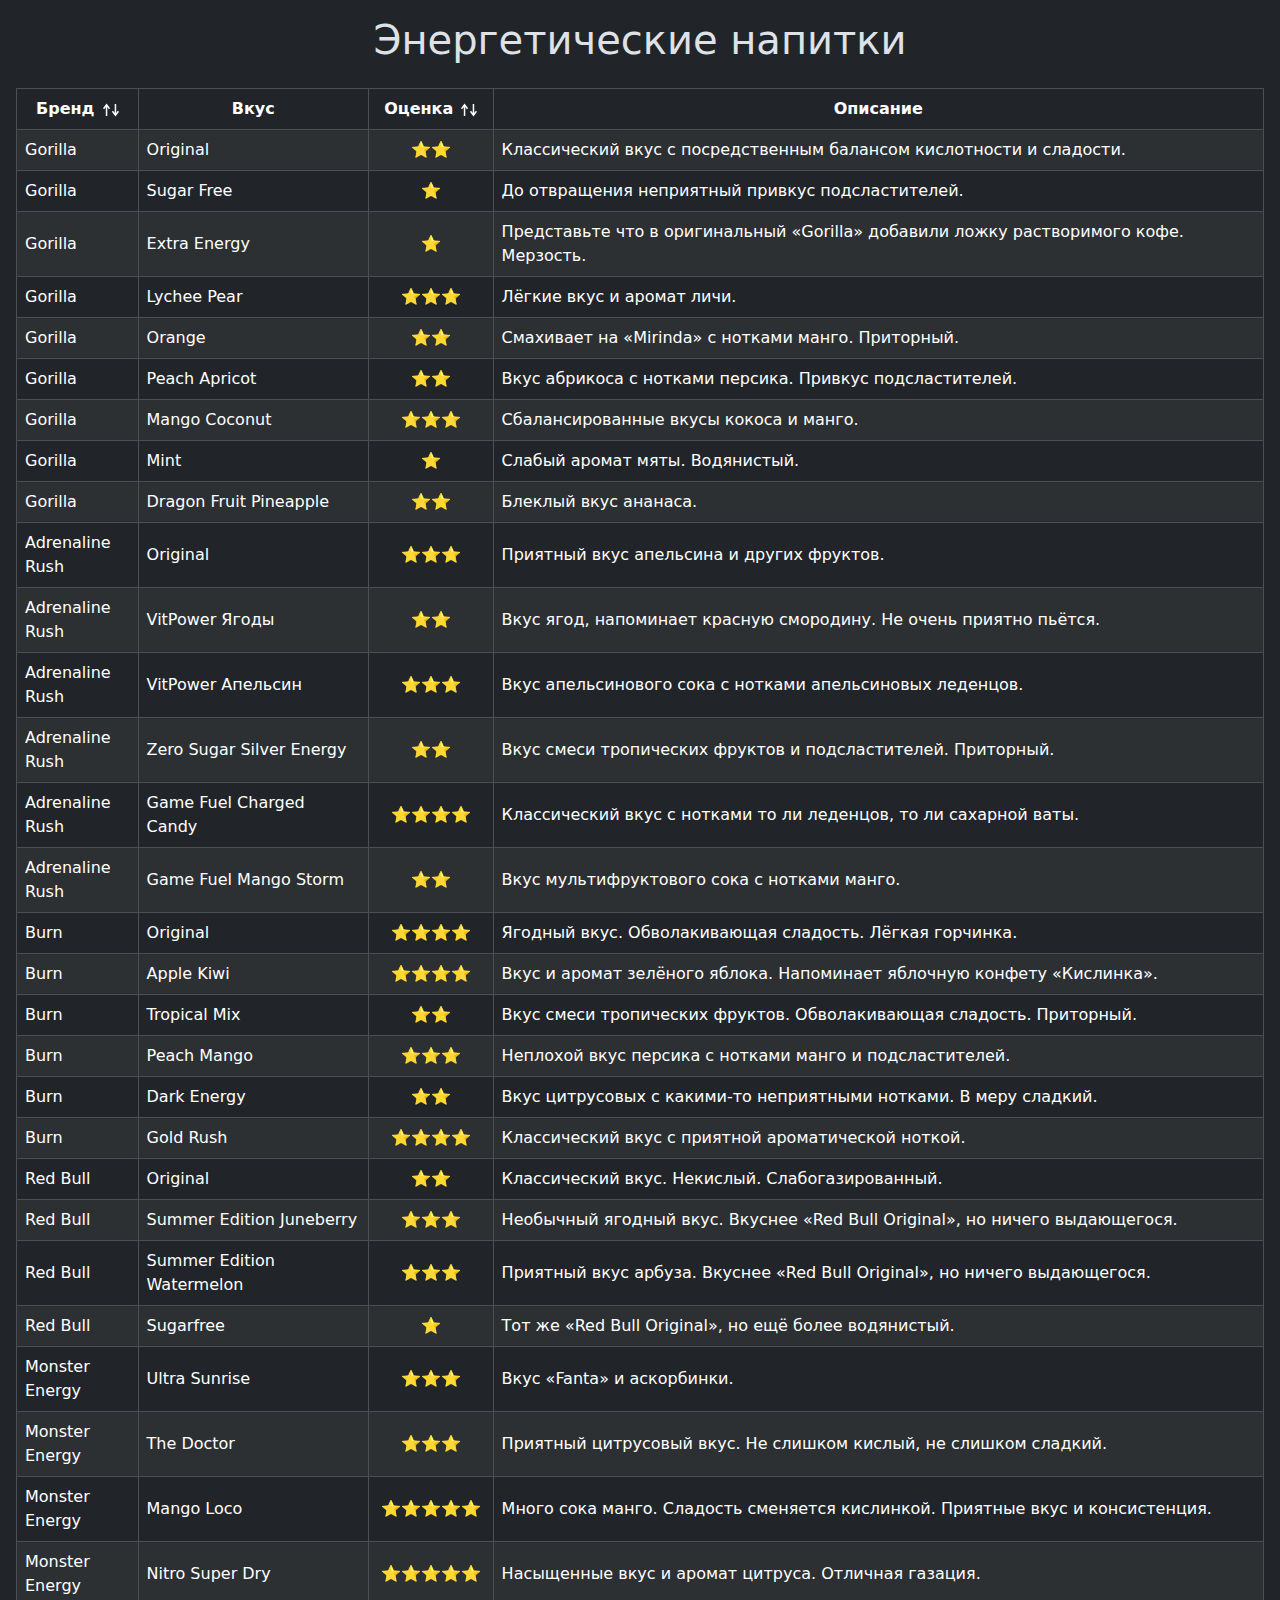
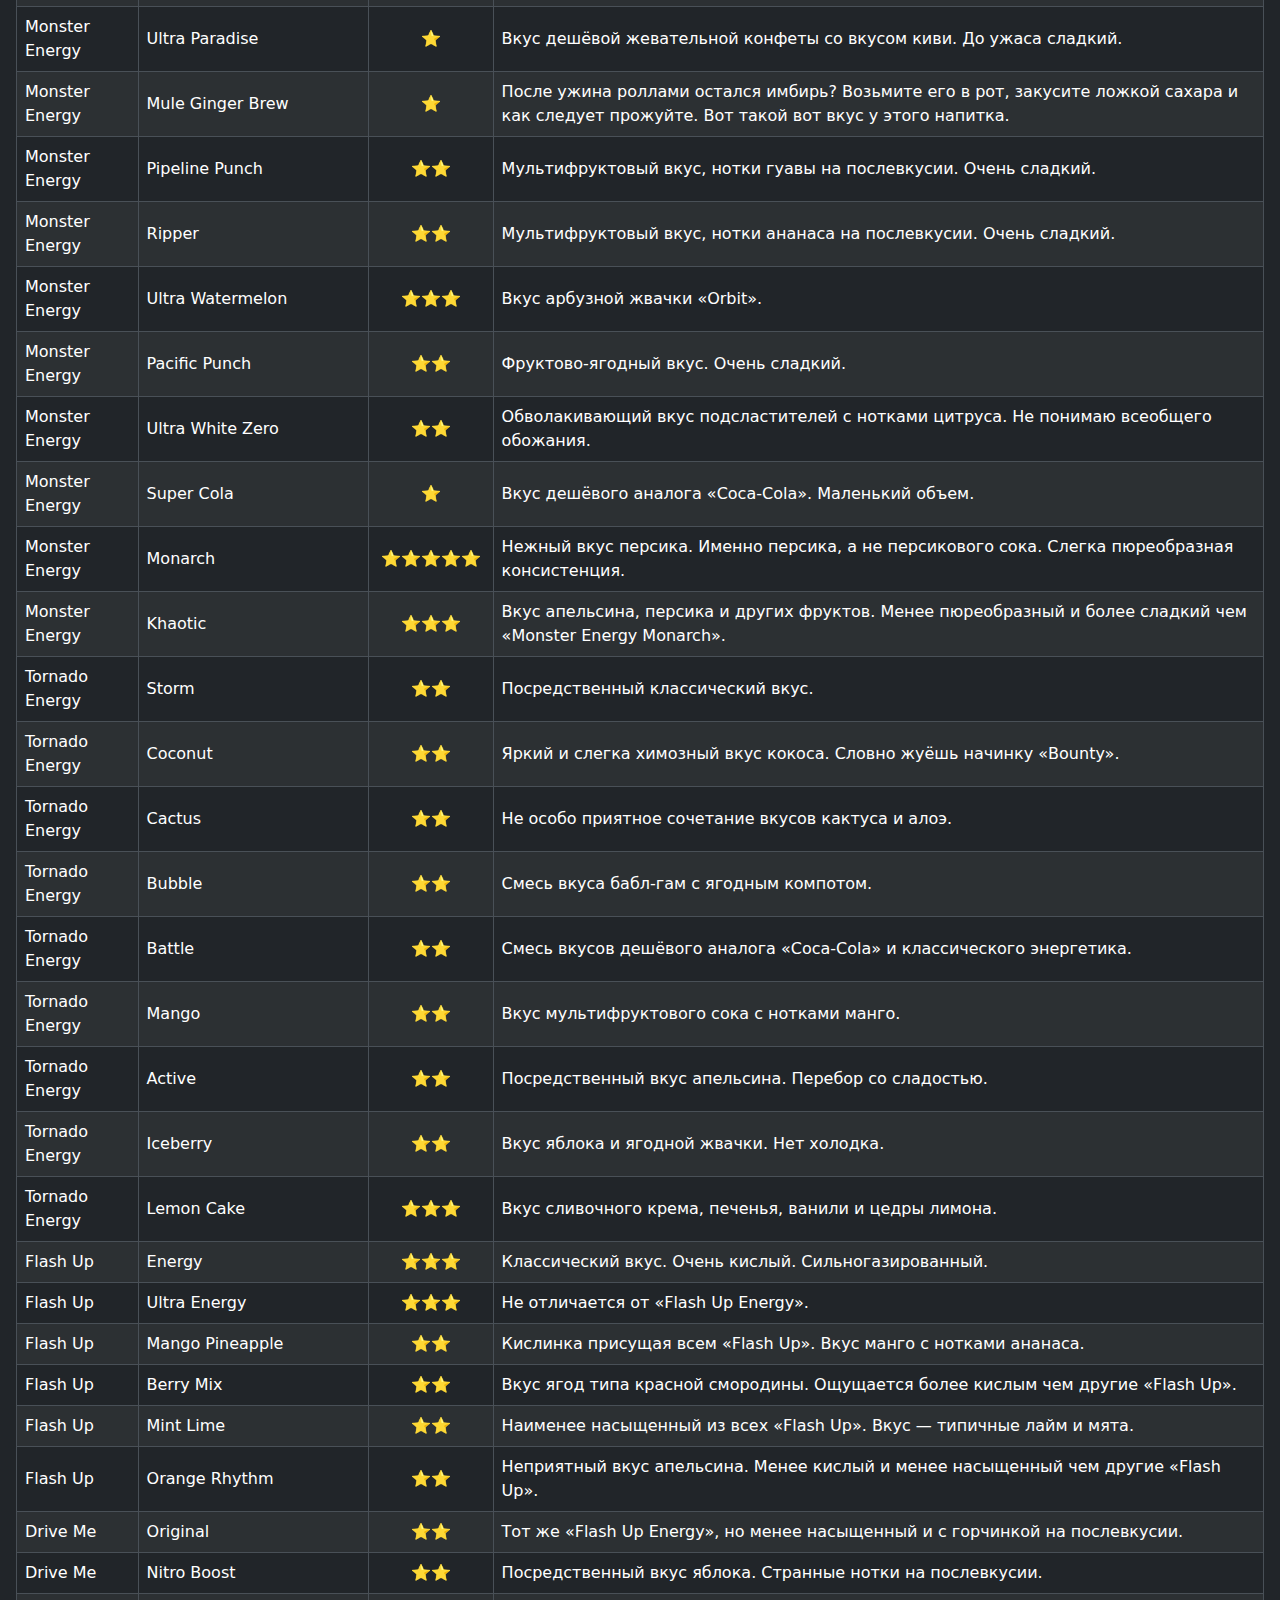
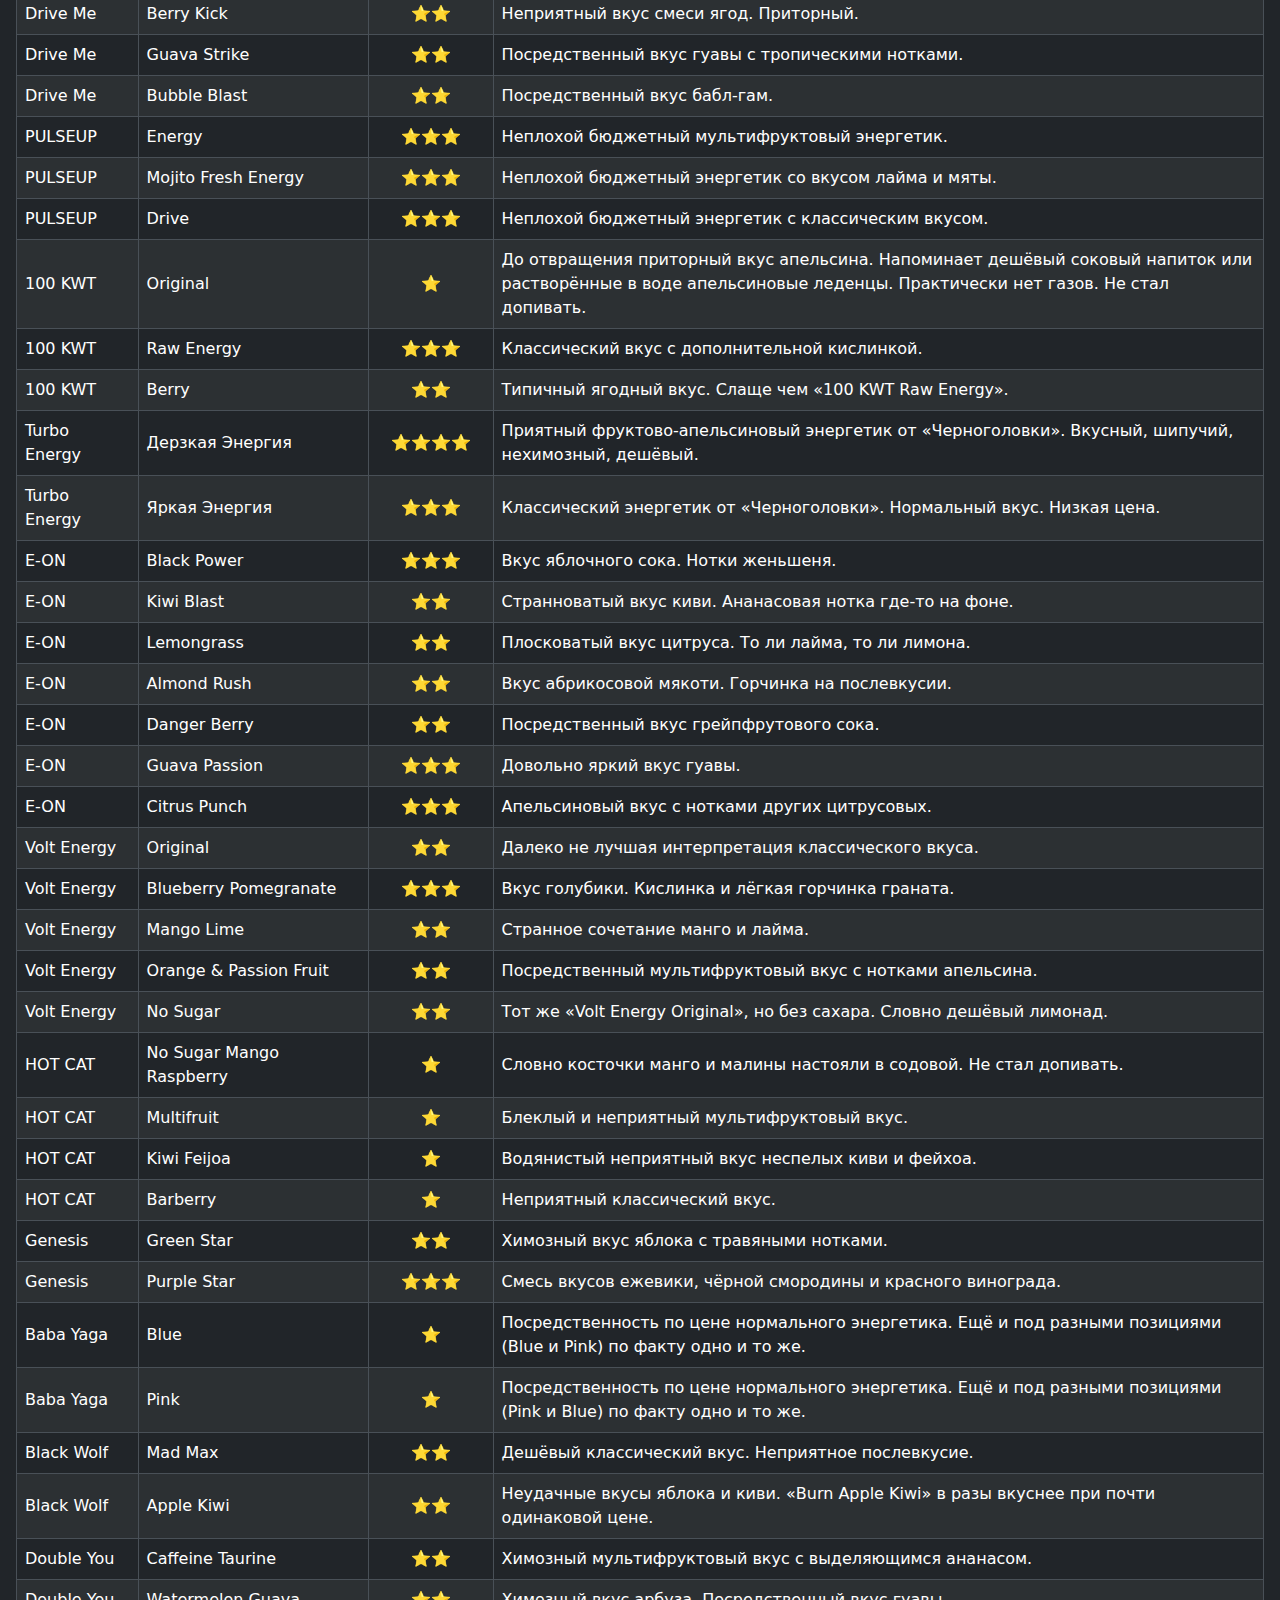
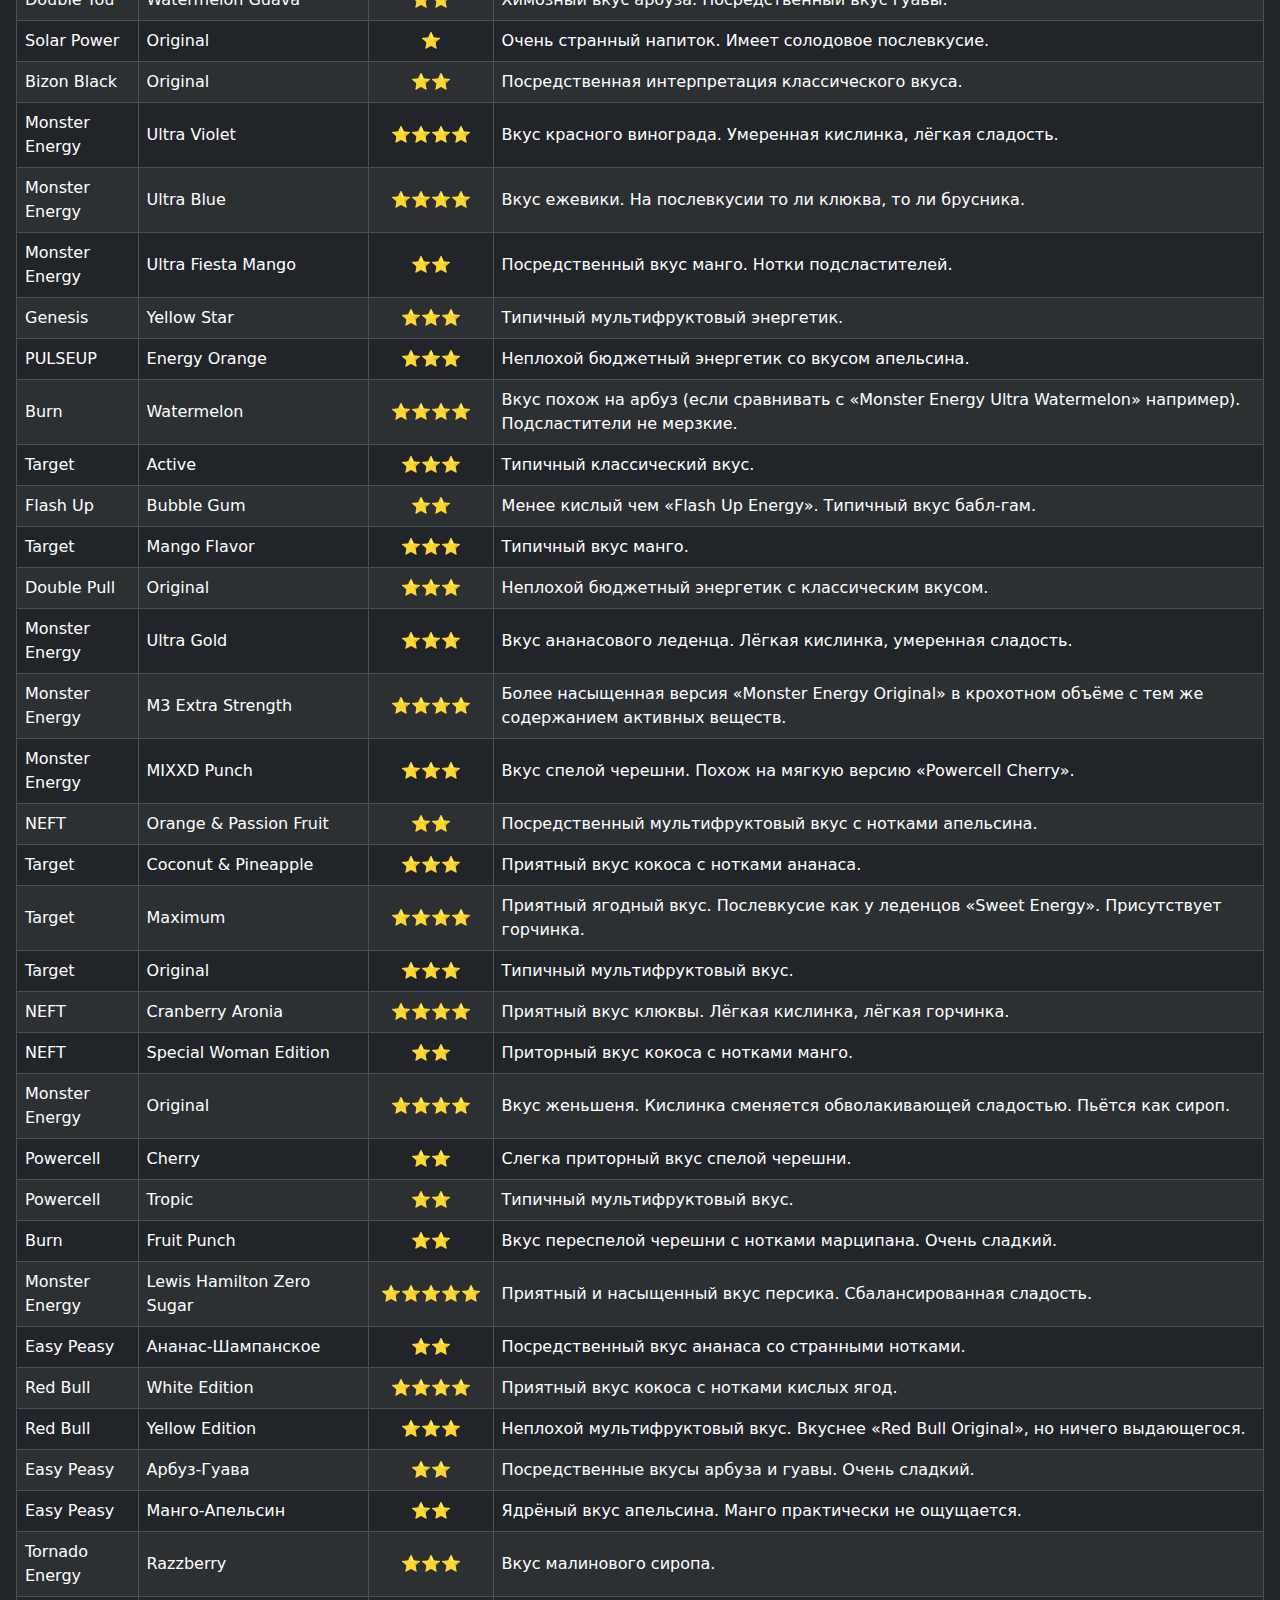
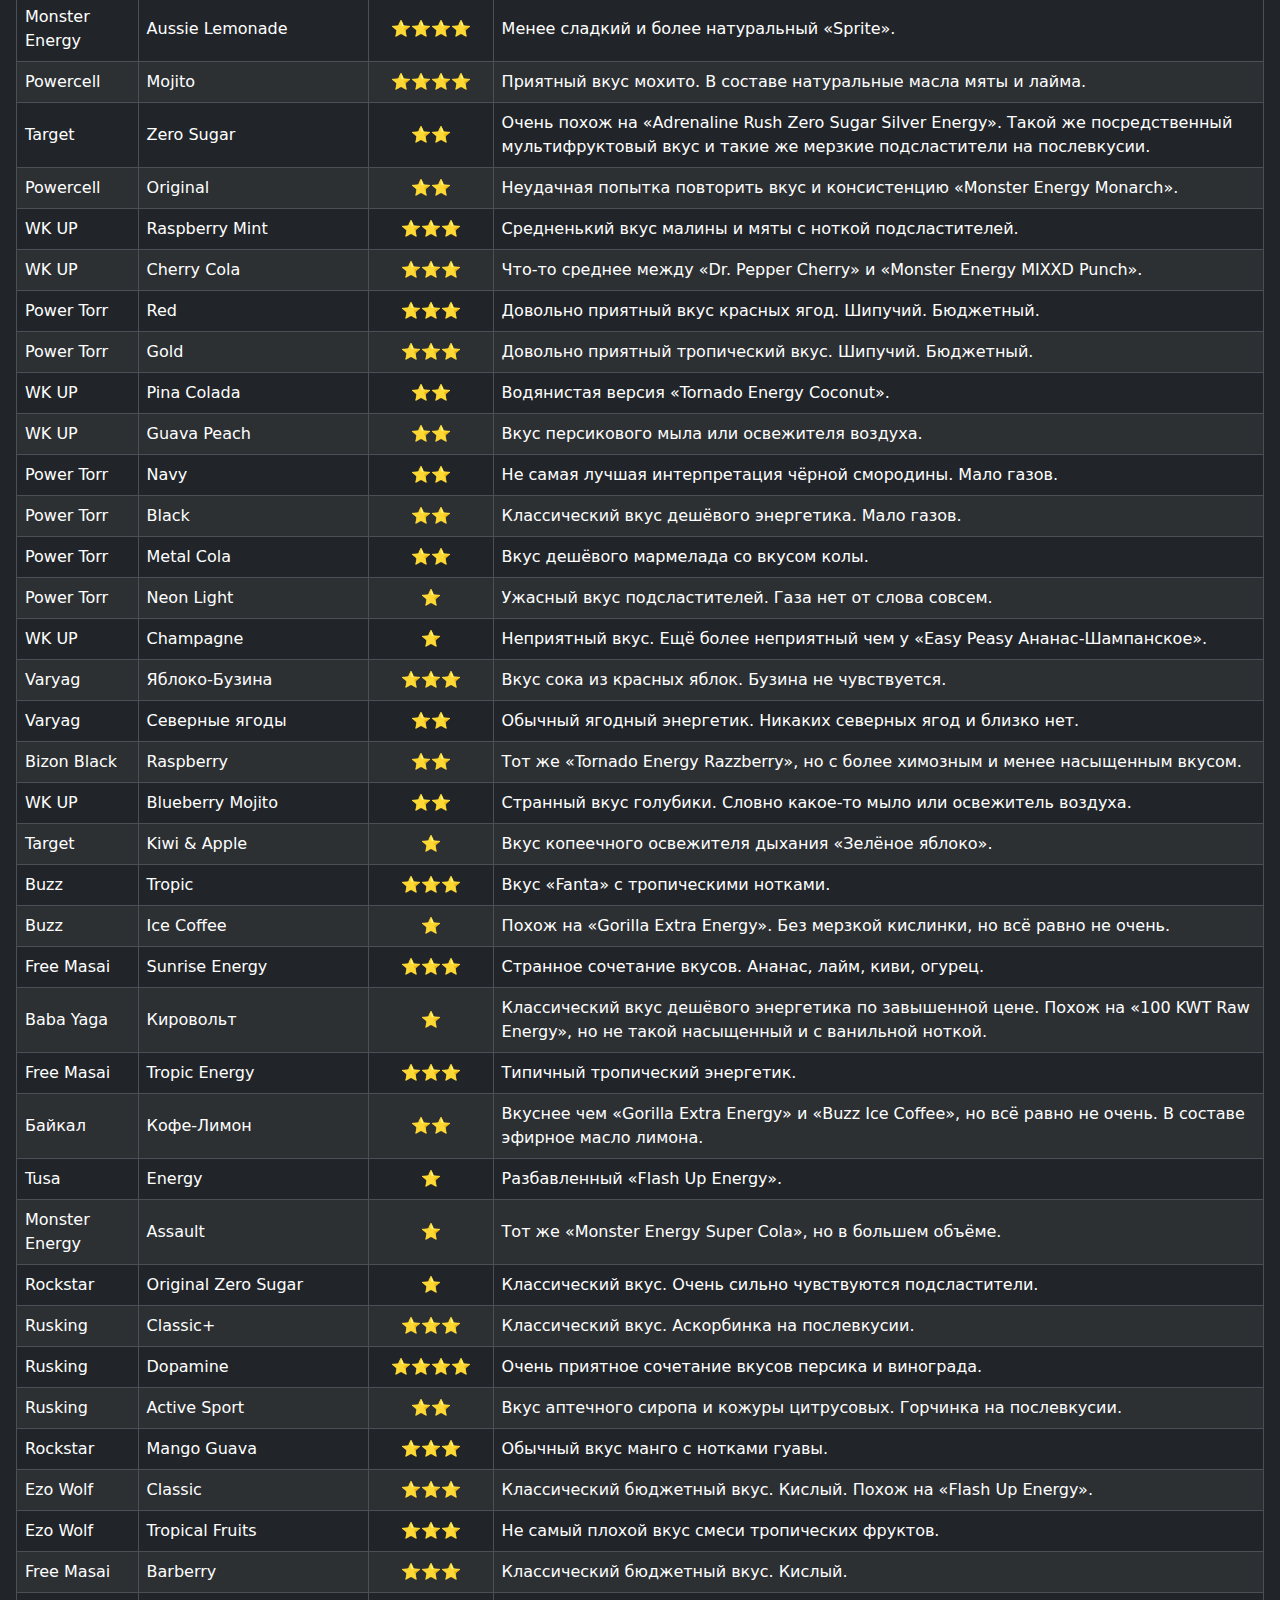
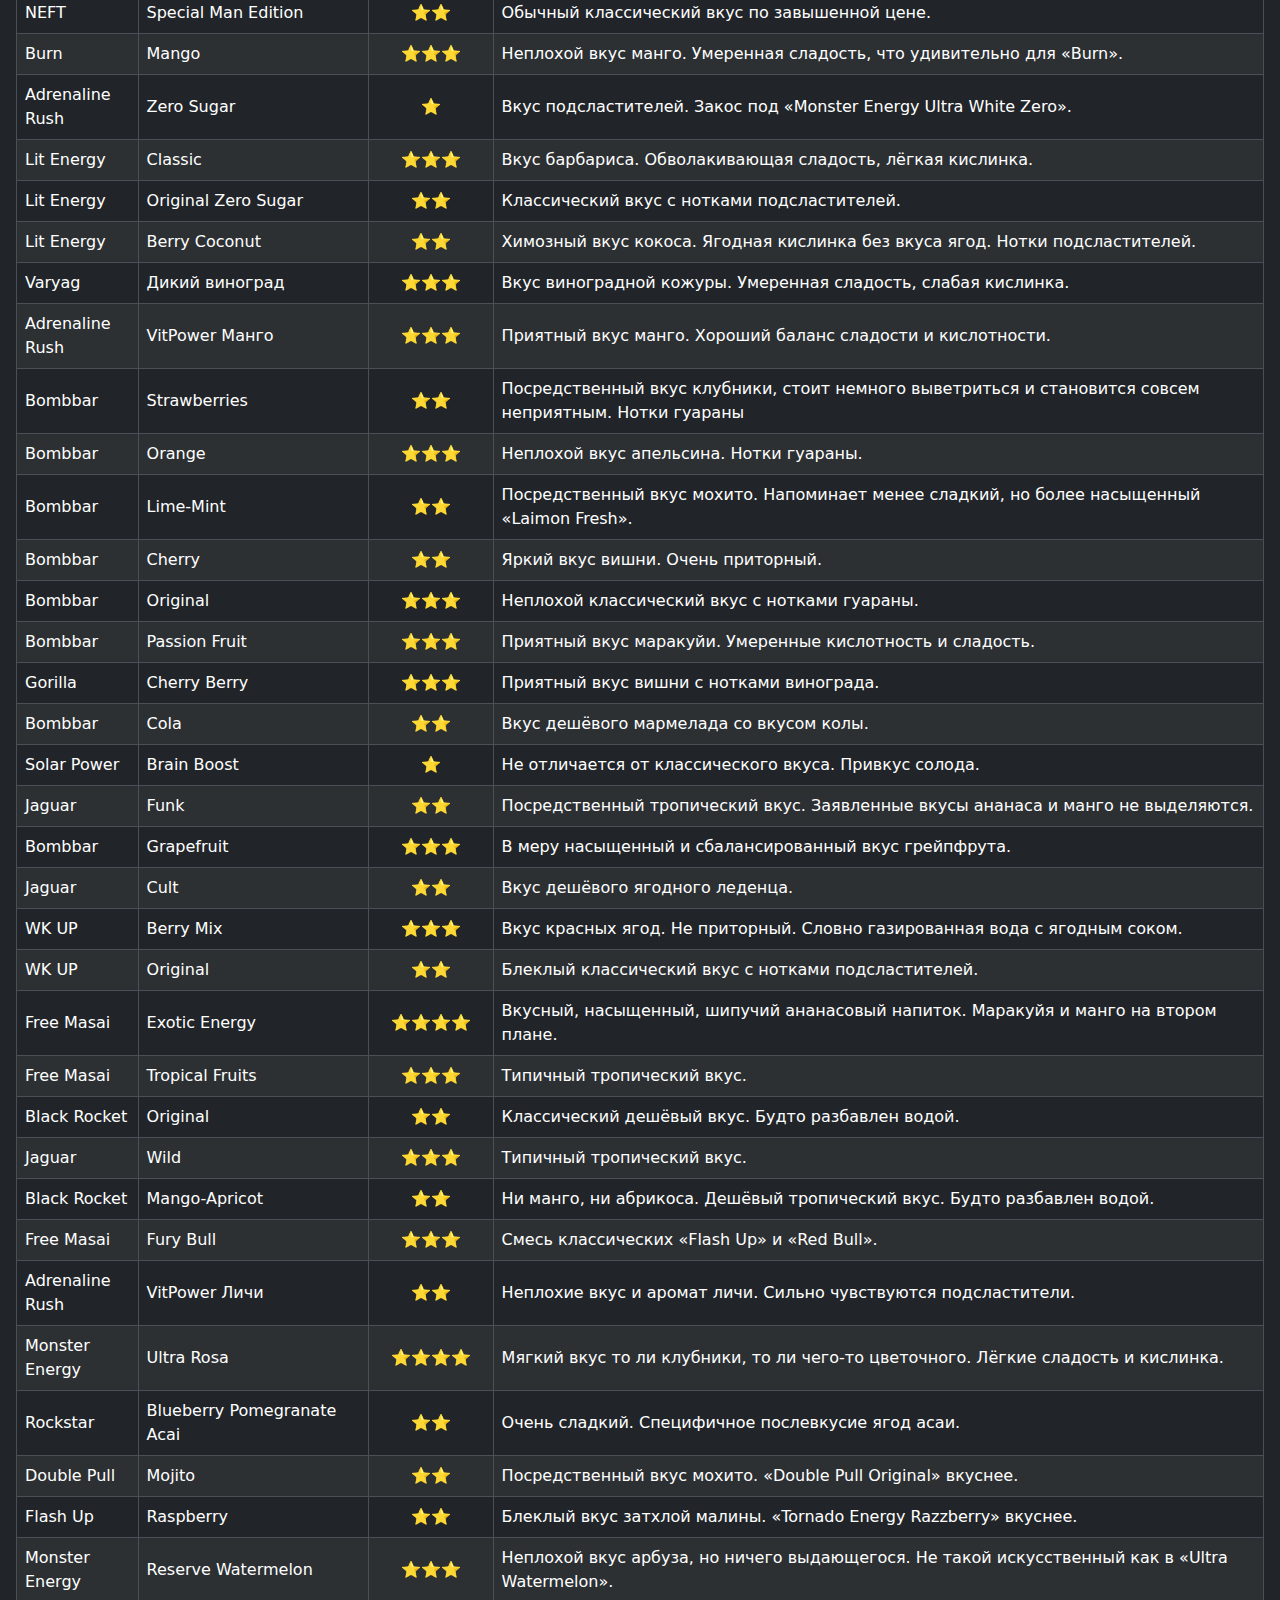
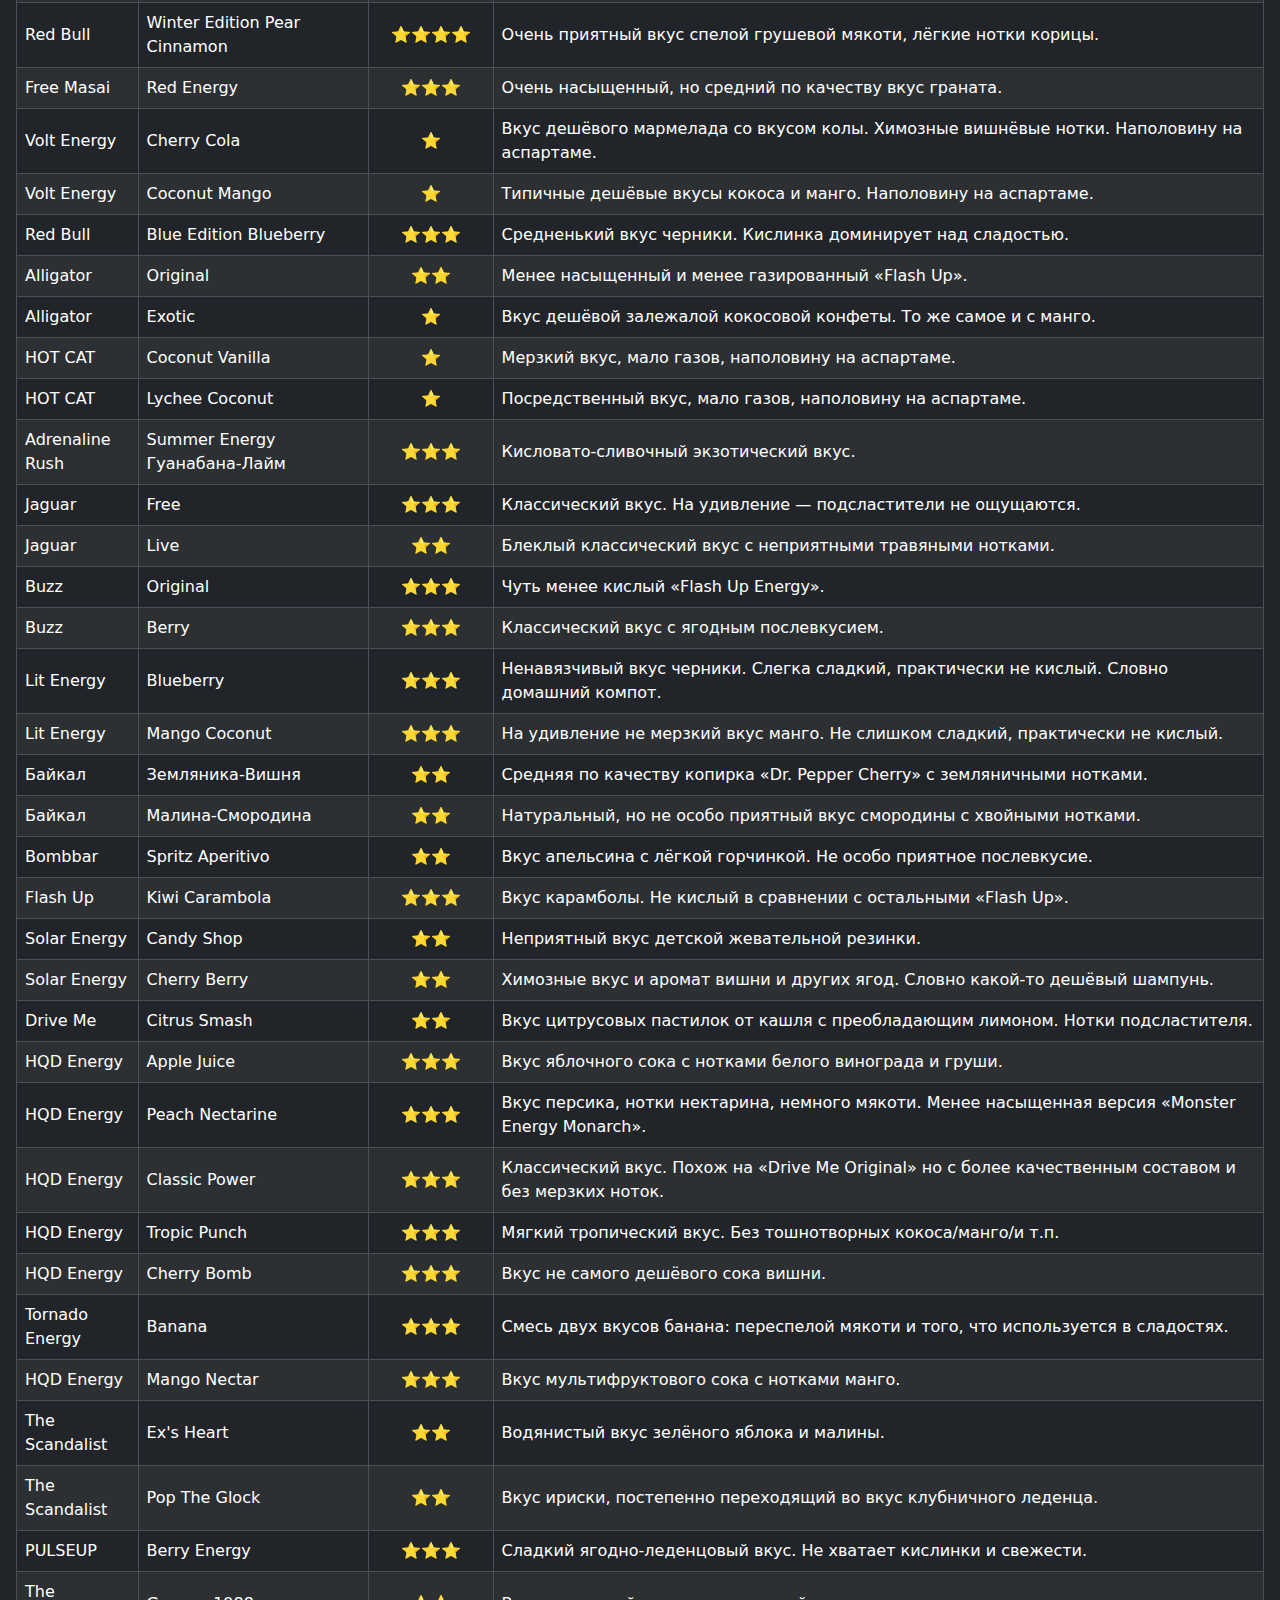
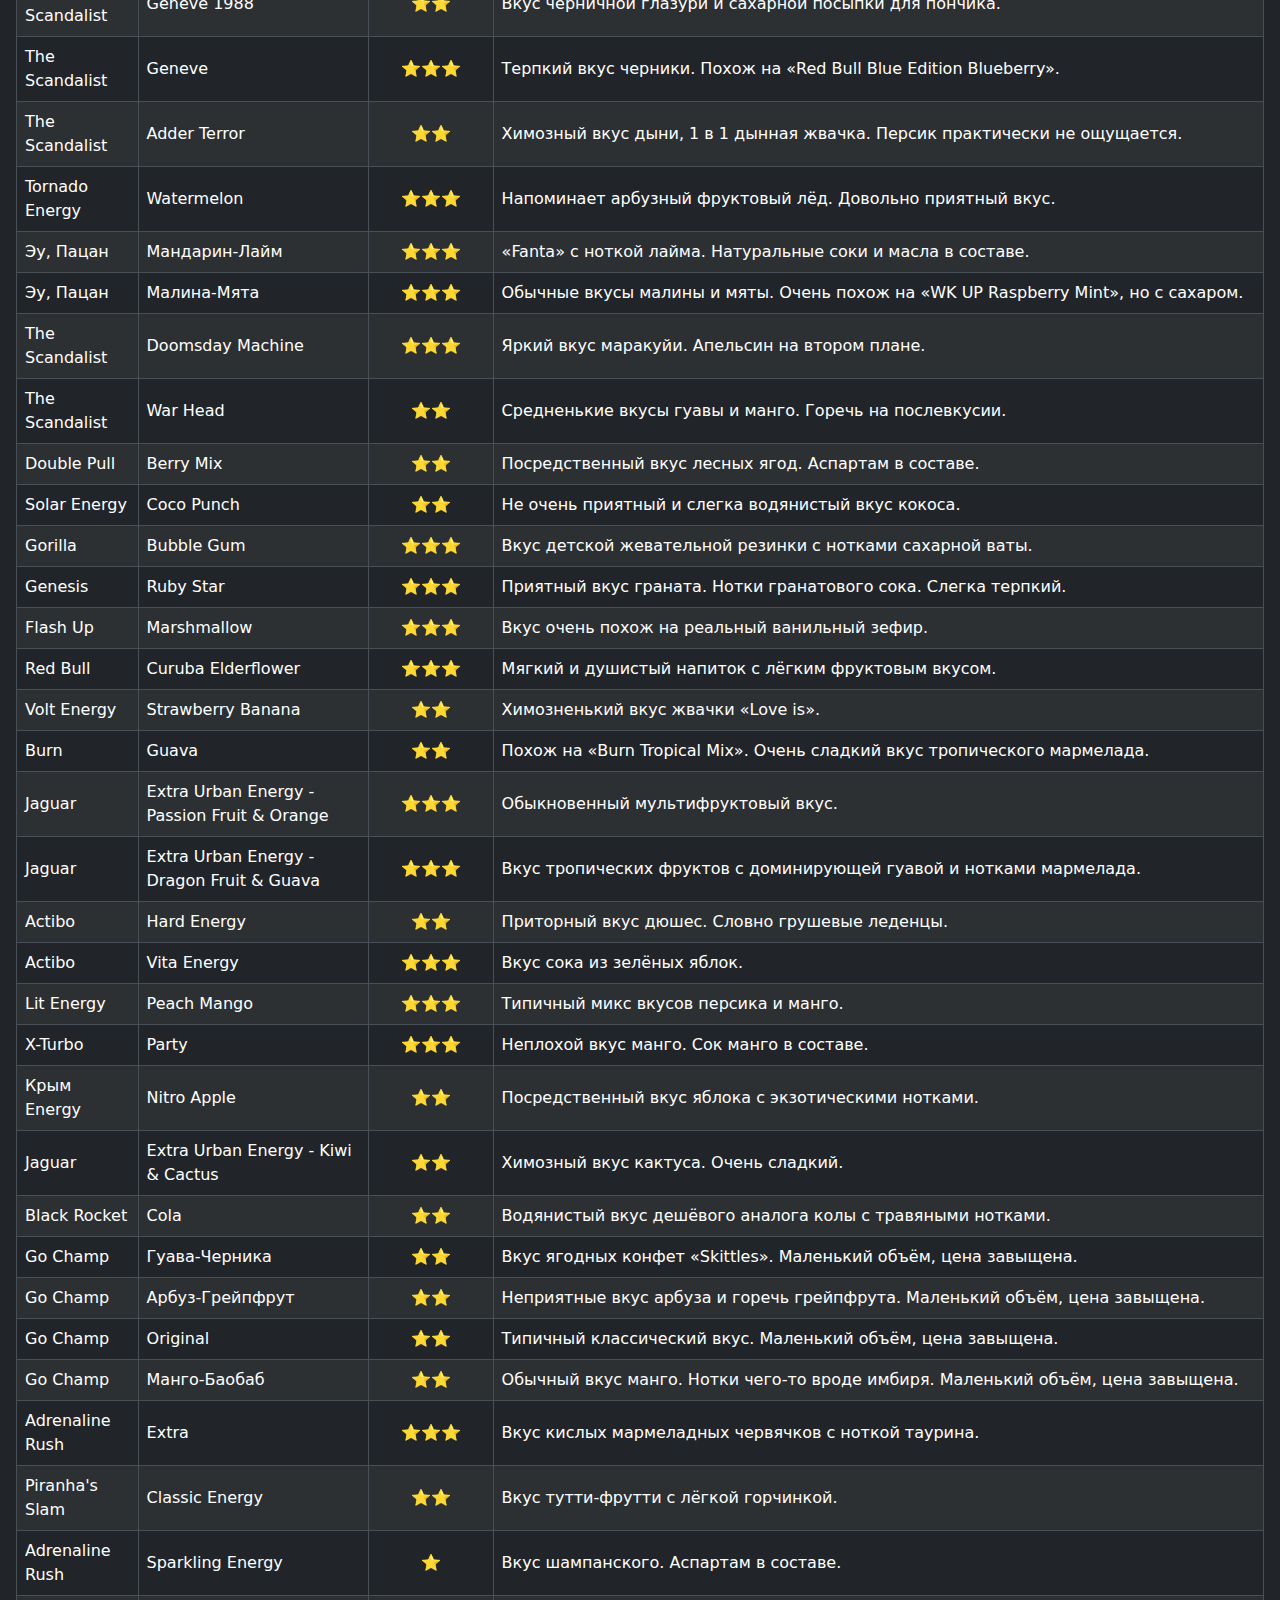
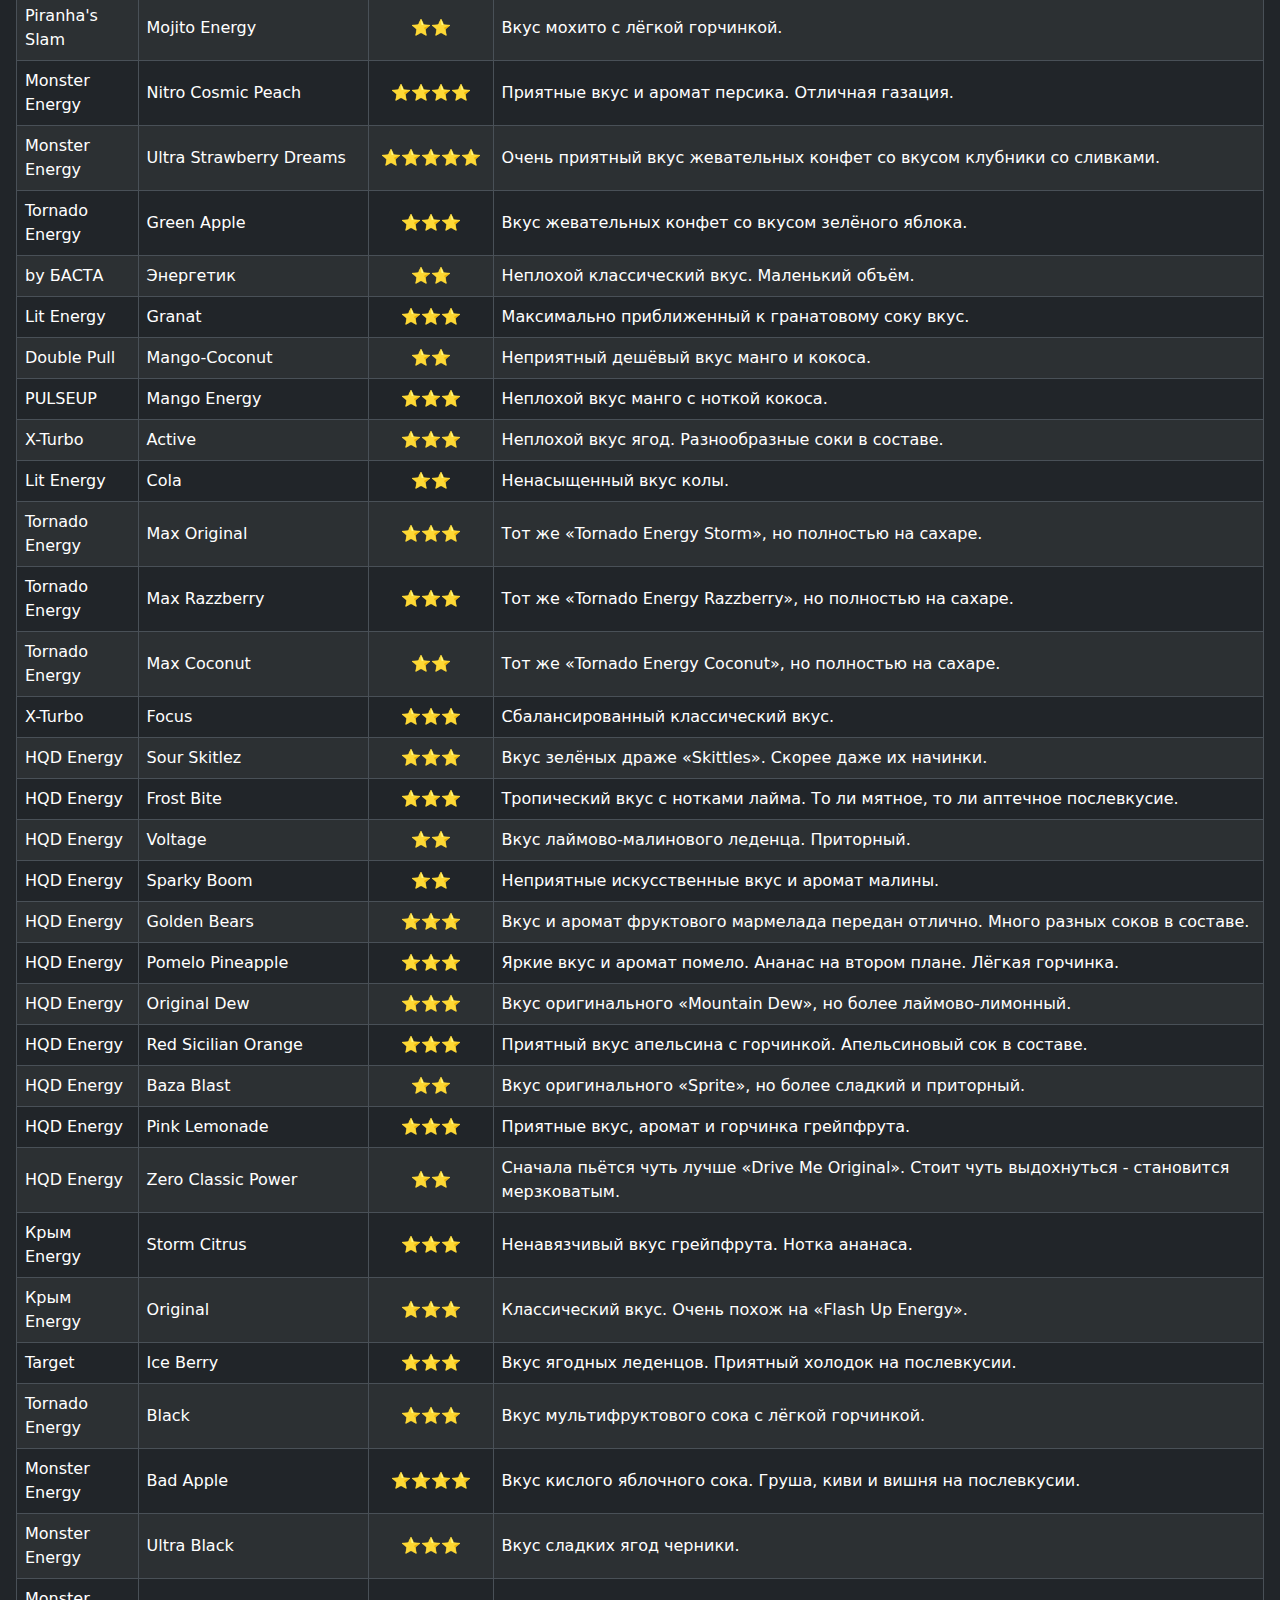
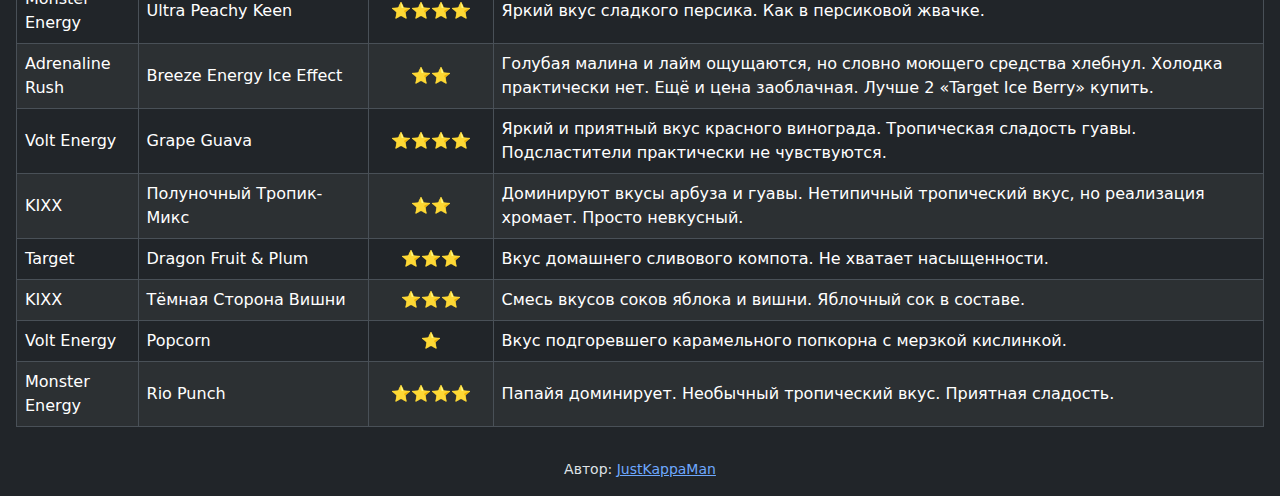
<file: src/index.html>
<!DOCTYPE html>
<html lang="ru" data-bs-theme="dark">
  <head>
    <meta charset="UTF-8" />
    <meta name="viewport" content="width=device-width, initial-scale=1" />
    <meta name="author" content="Kirill «JustKappaMan» Volozhanin" />
    <meta name="description" content="Субъективный рейтинг энергетических напитков" />
    <link rel="icon" href="static/images/favicons/favicon.ico" sizes="32x32" />
    <link rel="stylesheet" href="static/css/bootstrap.min.css" />
    <title>Энергетические напитки</title>
  </head>
  <body class="d-flex flex-column gap-3 m-3">
    <header>
      <h1 class="text-center">Энергетические напитки</h1>
    </header>
    <main>
      <noscript>
        <p class="text-center">В твоём браузере отключён JavaScript &#9785;</p>
      </noscript>
    </main>
    <footer class="text-center small">
      Автор: <a href="https://github.com/JustKappaMan" target="_blank">JustKappaMan</a>
    </footer>
    <script src="static/js/script.js"></script>
  </body>
</html>
</file>
